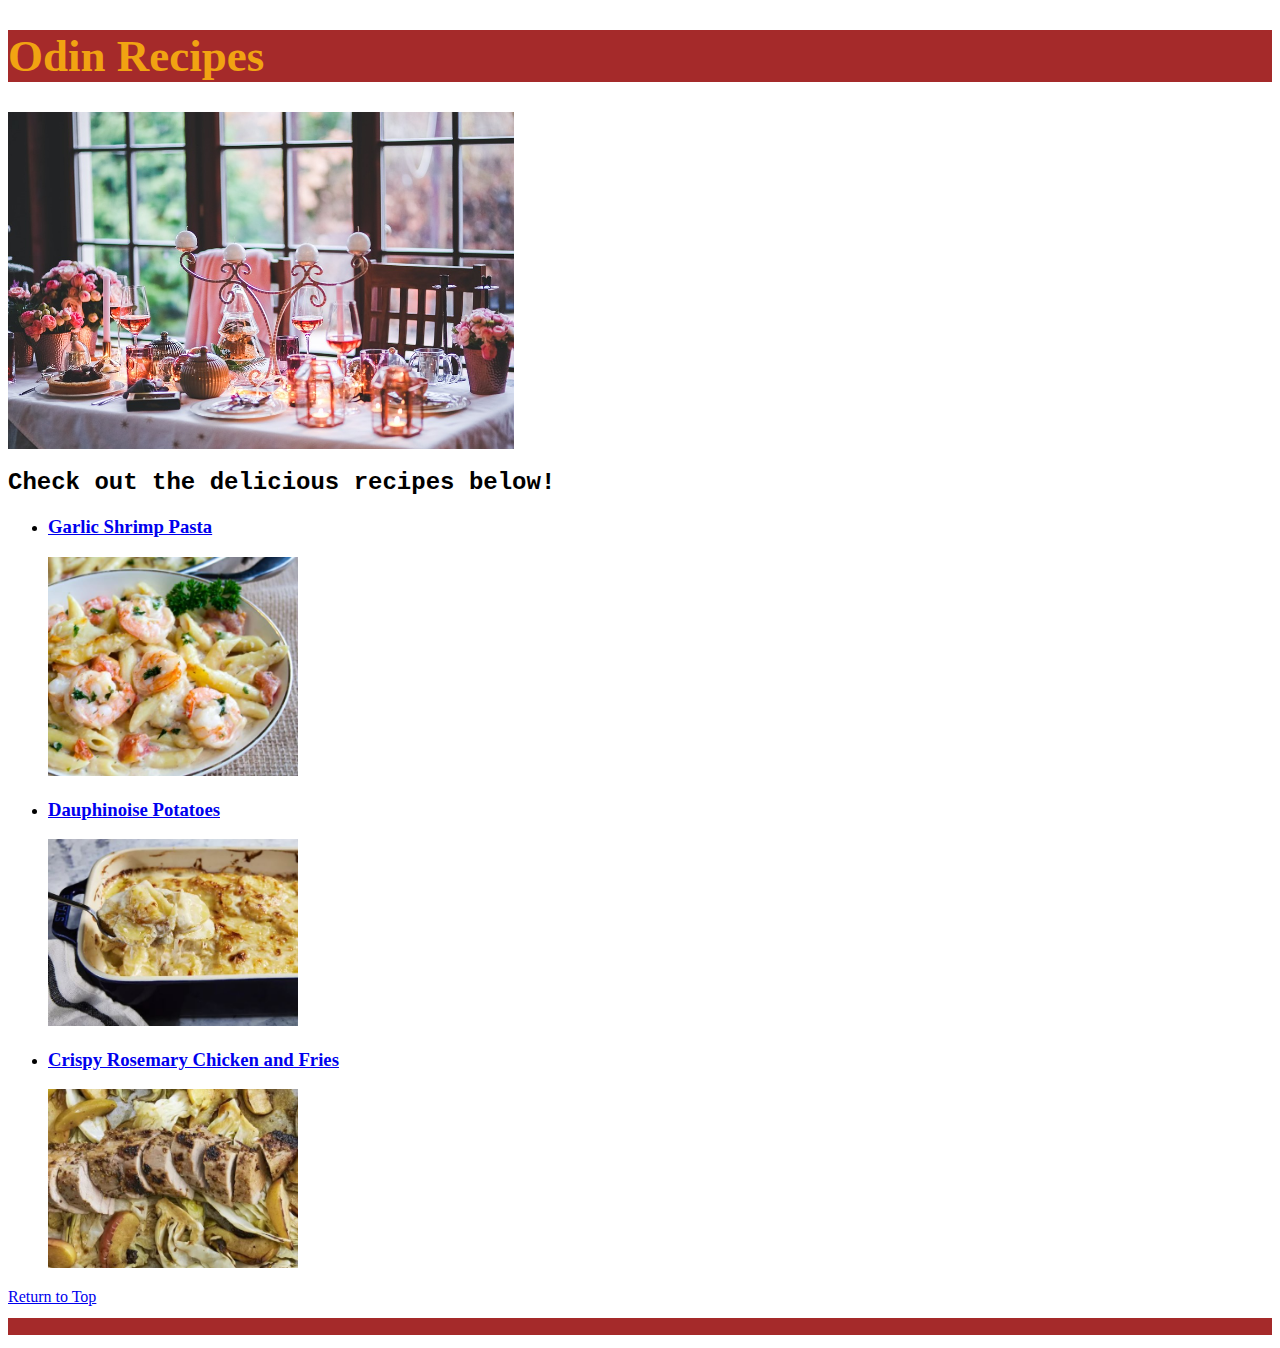
<file: index.html>
<!DOCTYPE html>

<html lang="en">
    <head>
        <meta charset="utf-8">
        <title>Odin Recipes</title>
        <link rel="stylesheet" href="./styles.css">
    </head>

    <body>
        <!--https://dustunderbag.github.io/odin-recipes/recipes/chicken-and-fries.html-->
        <h1 class="header" id="top">Odin Recipes</h1>

        <img class="image banner" src="./images/Banner-Index.jpg" alt="A banner photo of a cake and Christmas decorations, on a wooden table">
      
        <h2 class="prompt">Check out the delicious recipes below!</h2>

        <!--
        <div class="image list">
            <a href="./recipes/garlic-shrimp-pasta.html"> <img id="garlic-shrimp-pasta" src="./images/garlic-shrimp-pasta.JPG" alt="Photo of finished Garlic Shrimp Pasta"> </a>
            <a href="./recipes/dauphinoise-potatoes.html"> <img id="dauphinoise-potatoes" src="./images/dauphinoise-potatoes.JPG" alt="Photo of finished Dauphinoise Potatoes"> </a>
            <a href="./recipes/chicken-and-fries.html"> <img id="chicken-and-fries" src="./images/chicken-and-fries.JPG" alt="Photo of finished Crispy Rosemary Chicken and Fries"> </a>
        </div>
        -->
        <ul class="menu">
            <li> 
                <a href="./recipes/garlic-shrimp-pasta.html">
                        <h3>Garlic Shrimp Pasta</h3>
                        <img class="image food" id="garlic-shrimp-pasta" src="./images/garlic-shrimp-pasta.JPG" alt="Photo of finished Garlic Shrimp Pasta">    
                </a>
            </li>

            <li>
                <a href="./recipes/dauphinoise-potatoes.html">
                    <h3>Dauphinoise Potatoes</h3>
                    <img class="image food" id="dauphinoise-potatoes" src="./images/dauphinoise-potatoes.JPG" alt="Photo of finished Dauphinoise Potatoes">   
                </a>
                
            </li>

            <li>
                <a href="./recipes/chicken-and-fries.html">
                    <h3>Crispy Rosemary Chicken and Fries</h3>
                    <img class="image food" id="chicken-and-fries" src="./images/chicken-and-fries.JPG" alt="Photo of finished Crispy Rosemary Chicken and Fries">
                </a>
            </li>

        </ul>
        
        <a href="#top"> Return to Top </a>
        <h2 class="header">./.header</h1>

    </body>

</html>
</file>
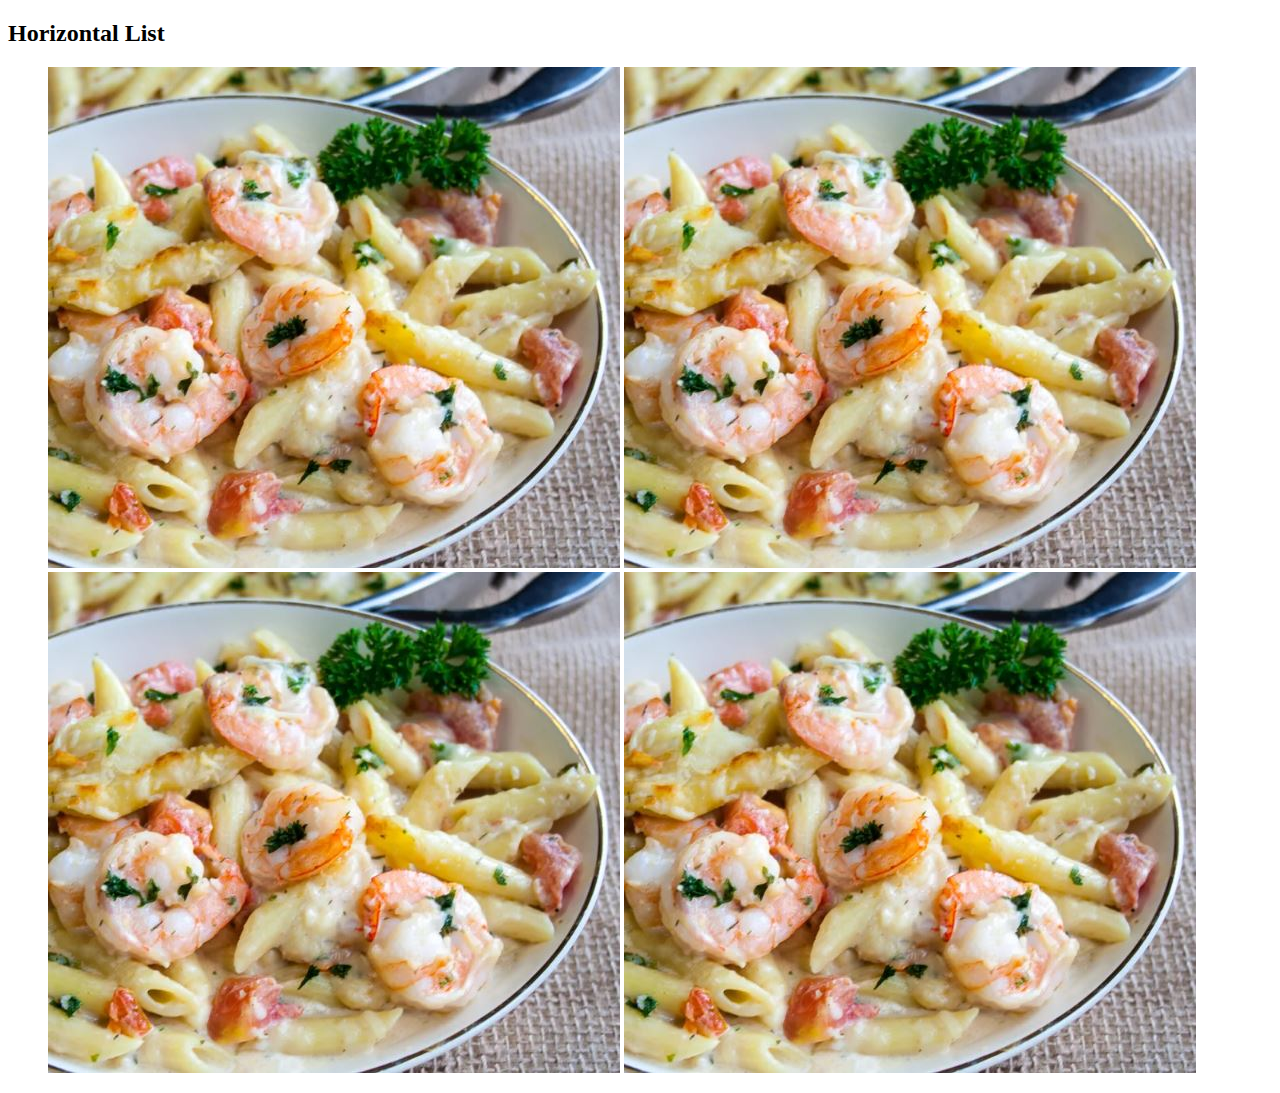
<file: test.html>
<!DOCTYPE html>
<html>
<head>
<style>
ul#menu li {
  display:inline;
}
</style>
</head>
<body>

<h2>Horizontal List</h2>

<ul id="menu">
  <li> <img src="./images/garlic-shrimp-pasta.JPG" alt="Photo of finished Garlic Shrimp Pasta"> </li>
  <li> <img src="./images/garlic-shrimp-pasta.JPG" alt="Photo of finished Garlic Shrimp Pasta"> </li>
  <li> <img src="./images/garlic-shrimp-pasta.JPG" alt="Photo of finished Garlic Shrimp Pasta"> </li>
  <li> <img src="./images/garlic-shrimp-pasta.JPG" alt="Photo of finished Garlic Shrimp Pasta"> </li>
</ul>  

</body>
</html>
</file>
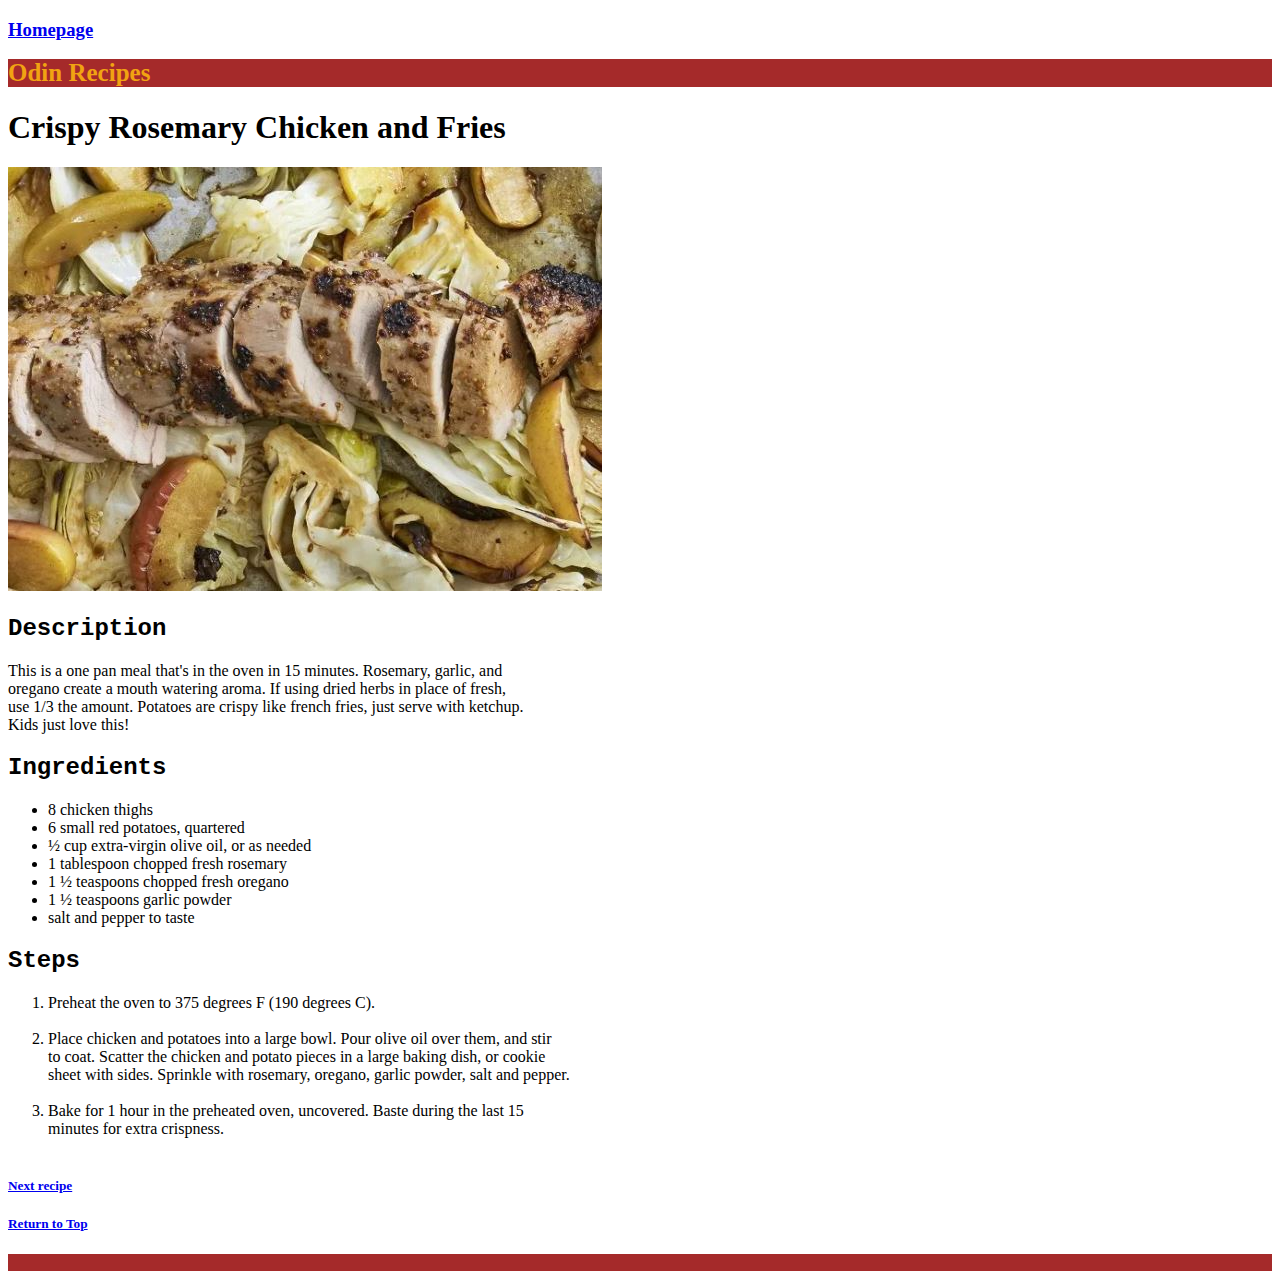
<file: recipes/chicken-and-fries.html>
<!DOCTYPE html>

<html lang="en">
    <head>
        <meta charset="utf-8">
        <title>Crispy Rosemary Chicken and Fries</title>
        <link rel="stylesheet" href="../styles.css">
    </head>

    <body>
        <h3> <a href="../index.html">Homepage</a> </h3>

        <h1 class="header" id="top" style="font-size:25px">Odin Recipes</h1>
        <h1>Crispy Rosemary Chicken and Fries</h1>
        <img src="../images/chicken-and-fries.JPG" alt="Photo of finished Crispy Rosemary Chicken and Fries">
        
        <h2 class="section">Description</h2>
        <p>This is a one pan meal that's in the oven in 15 minutes. Rosemary, garlic, and 
            <br>oregano create a mouth watering aroma. If using dried herbs in place of fresh,
            <br>use 1/3 the amount. Potatoes are crispy like french fries, just serve with ketchup.
            <br>Kids just love this!
        </p>

        <h2 class="section">Ingredients</h2>
        <ul>
            <li>8 chicken thighs</li>
            <li>6 small red potatoes, quartered</li>
            <li>½ cup extra-virgin olive oil, or as needed</li>
            <li>1 tablespoon chopped fresh rosemary</li>
            <li>1 ½ teaspoons chopped fresh oregano</li>
            <li>1 ½ teaspoons garlic powder</li>
            <li>salt and pepper to taste</li>
        </ul>
    
        <h2 class="section">Steps</h2>
        <ol>
            <li>Preheat the oven to 375 degrees F (190 degrees C).<br><br> </li>

            <li>Place chicken and potatoes into a large bowl. Pour olive oil over them, and stir 
                <br>to coat. Scatter the chicken and potato pieces in a large baking dish, or cookie
                <br>sheet with sides. Sprinkle with rosemary, oregano, garlic powder, salt and pepper.<br><br> </li>

            <li>Bake for 1 hour in the preheated oven, uncovered. Baste during the last 15 
                <br>minutes for extra crispness.<br><br> </li>

        </ol>
        
        <h5> <a href="./dauphinoise-potatoes.html">Next recipe</a> </h5>
        <h5> <a href="#top"> Return to Top </a> </h5>

        <h2 class="title header">header</h1>

    </body>



</html>
</file>
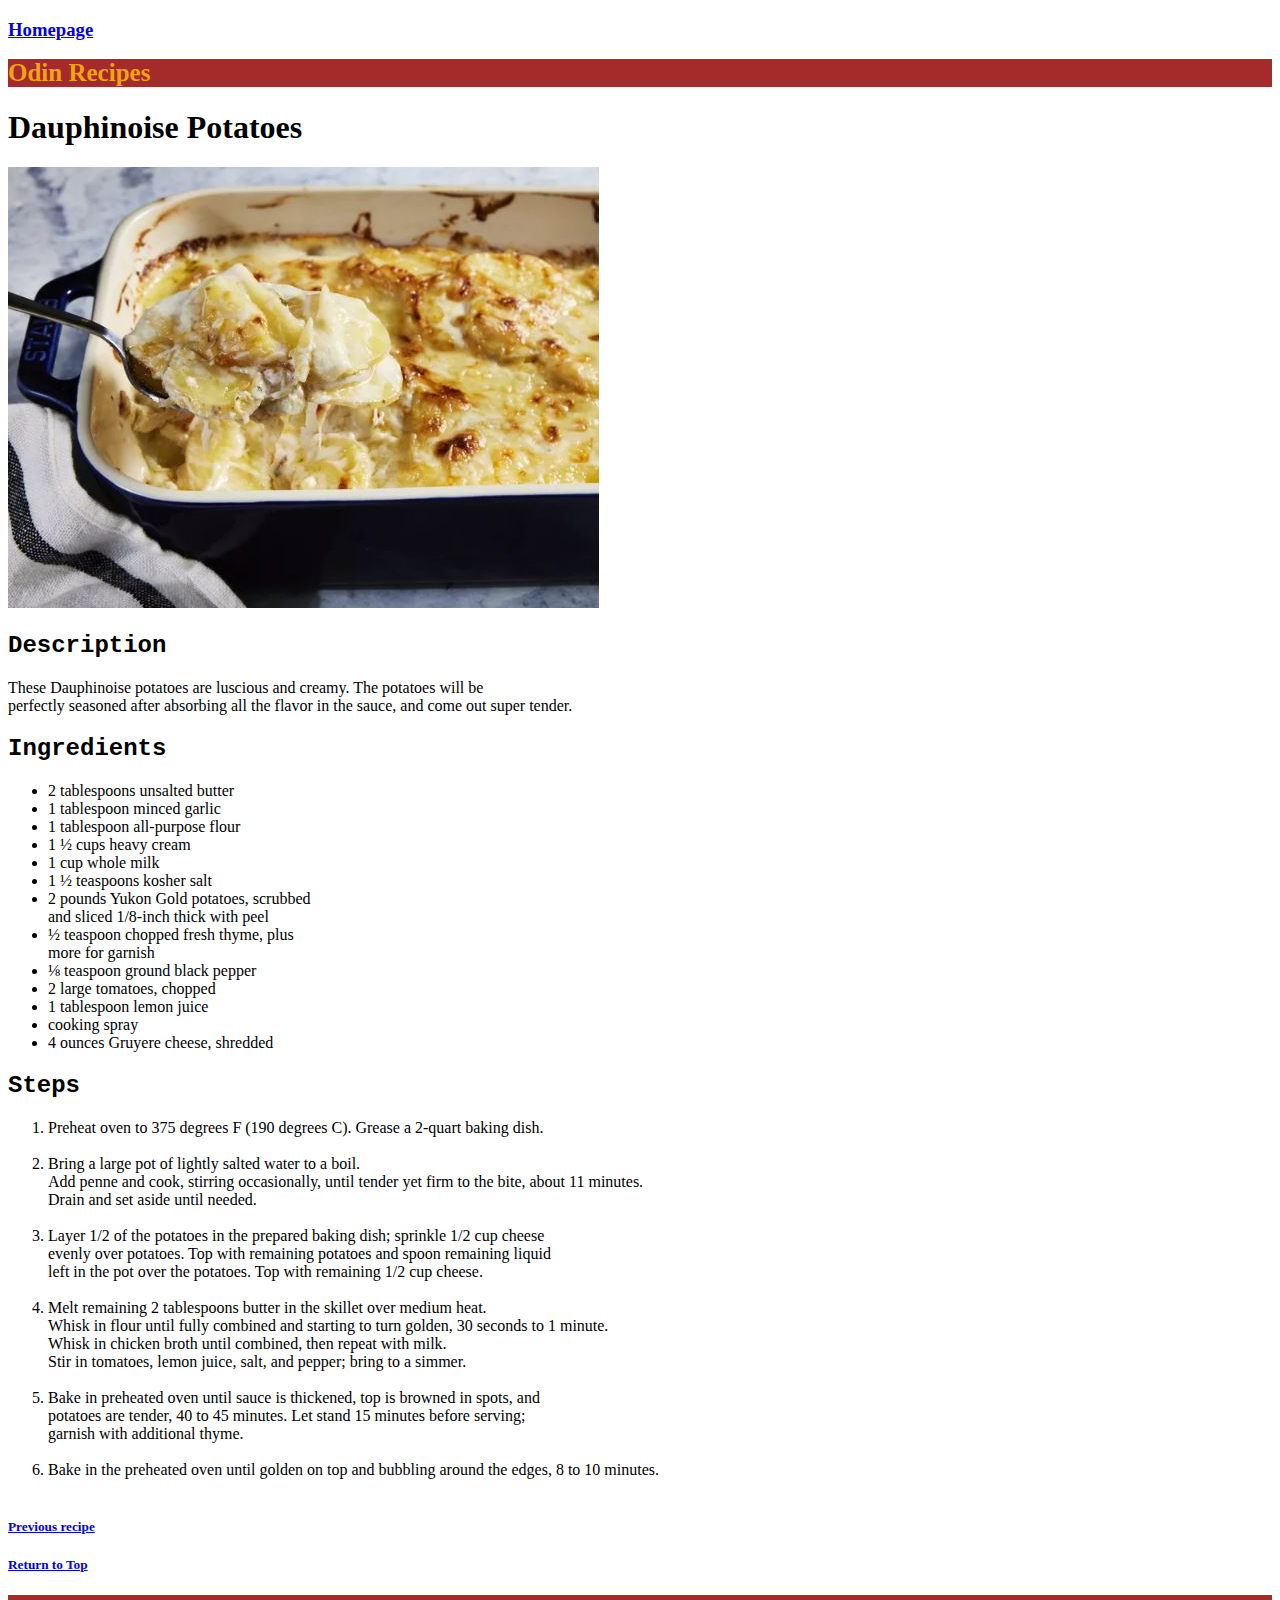
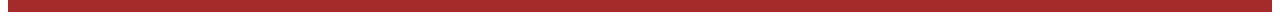
<file: recipes/dauphinoise-potatoes.html>
<!DOCTYPE html>

<html lang="en">
    <head>
        <meta charset="utf-8">
        <title>Dauphinoise Potatoes</title>
        <link rel="stylesheet" href="../styles.css">
    </head>

    <body>
        <h3> <a href="../index.html">Homepage</a> </h3>

        <h1 class="header" id="top" style="font-size:25px">Odin Recipes</h1>
        <h1>Dauphinoise Potatoes</h1>

        <img src="../images/dauphinoise-potatoes.JPG" alt="Photo of finished Dauphinoise Potatoes">
        
        <h2 class="section">Description</h2>
        <p>These Dauphinoise potatoes are luscious and creamy. The potatoes will be 
            <br>     
            perfectly seasoned after absorbing all the flavor in the sauce, and come out super tender.

        </p>

        <h2 class="section">Ingredients</h2>
        <ul>
            <li>2 tablespoons unsalted butter</li>
            <li>1 tablespoon minced garlic</li>
            <li>1 tablespoon all-purpose flour</li>
            <li>1 ½ cups heavy cream</li>
            <li>1 cup whole milk</li>
            <li>1 ½ teaspoons kosher salt</li>
            <li>2 pounds Yukon Gold potatoes, scrubbed <br>and sliced 1/8-inch thick with peel</li>
            <li>½ teaspoon chopped fresh thyme, plus <br>more for garnish</li>
            <li>⅛ teaspoon ground black pepper</li>
            <li>2 large tomatoes, chopped</li>
            <li>1 tablespoon lemon juice</li>
            <li>cooking spray</li>
            <li>4 ounces Gruyere cheese, shredded</li>
        </ul>
    
        <h2 class="section">Steps</h2>
        <ol>
            <li>Preheat oven to 375 degrees F (190 degrees C). Grease a 2-quart baking dish.<br><br> </li>

            <li>Bring a large pot of lightly salted water to a boil. 
                <br>Add penne and cook, stirring occasionally, until tender yet firm to the bite, about 11 minutes. 
                <br>Drain and set aside until needed.<br><br> </li>

            <li>Layer 1/2 of the potatoes in the prepared baking dish; sprinkle 1/2 cup cheese 
                <br>evenly over potatoes. Top with remaining potatoes and spoon remaining liquid
                <br>left in the pot over the potatoes. Top with remaining 1/2 cup cheese.<br><br> </li>
                
            <li>Melt remaining 2 tablespoons butter in the skillet over medium heat. 
                <br>Whisk in flour until fully combined and starting to turn golden, 30 seconds to 1 minute. 
                <br>Whisk in chicken broth until combined, then repeat with milk. 
                <br>Stir in tomatoes, lemon juice, salt, and pepper; bring to a simmer.<br><br> </li>
            
            <li>Bake in preheated oven until sauce is thickened, top is browned in spots, and 
                <br>potatoes are tender, 40 to 45 minutes. Let stand 15 minutes before serving;
                <br>garnish with additional thyme.<br><br> </li>

            <li>Bake in the preheated oven until golden on top and bubbling around the edges, 8 to 10 minutes.<br><br> </li>

        </ol>

        <h5> <a href="./garlic-shrimp-pasta.html">Previous recipe</a> </h5>
        <h5> <a href="#top"> Return to Top </a> </h5>

        <h2 class="title header">header</h1>

    </body>



</html>
</file>
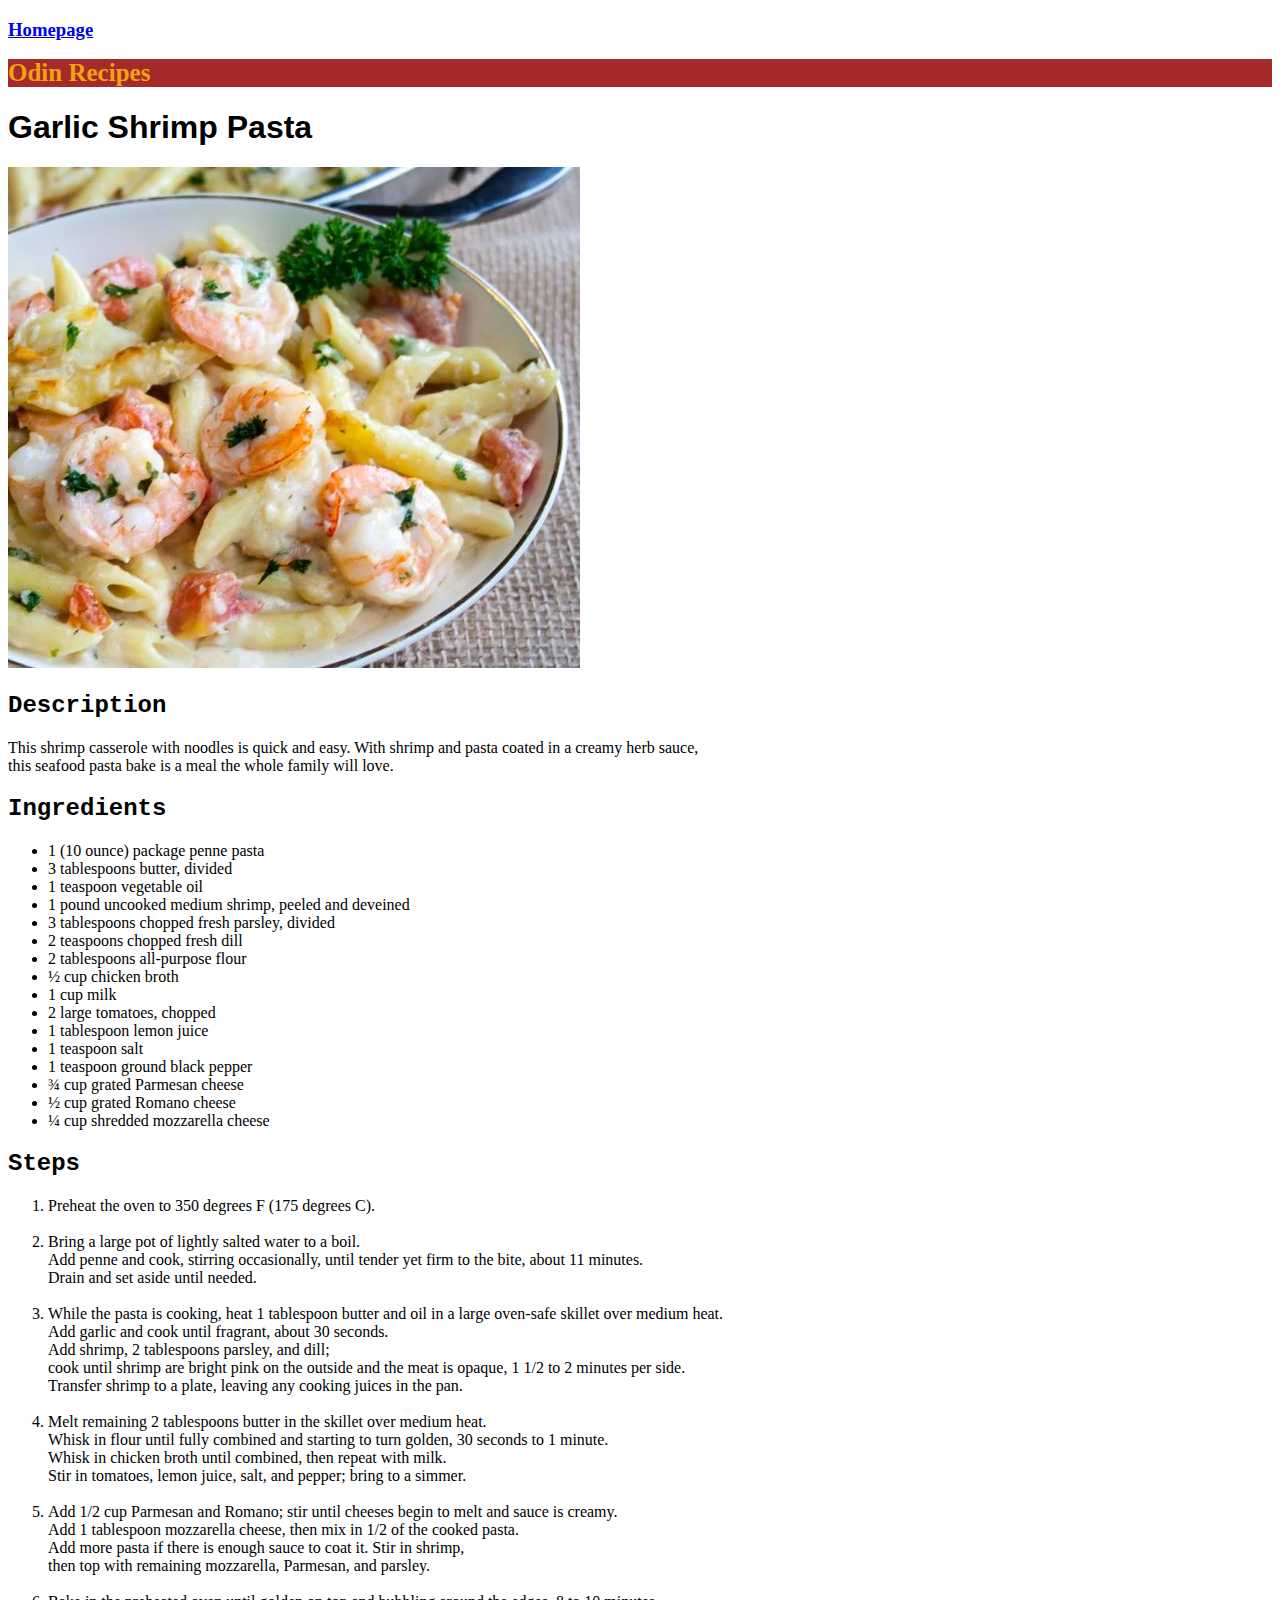
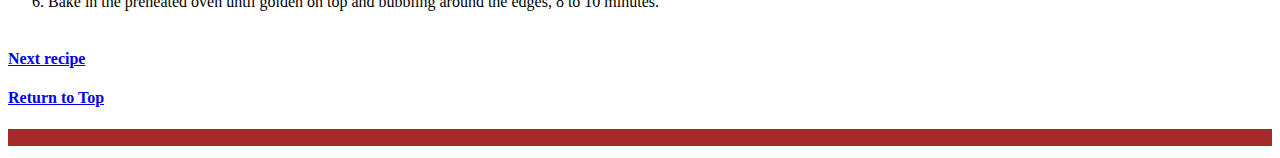
<file: recipes/garlic-shrimp-pasta.html>
<!DOCTYPE html>

<html lang="en">
    <head>
        <meta charset="utf-8">
        <title>Garlic Shrimp Pasta</title>
        <link rel="stylesheet" href="../styles.css">
    </head>
    
    <body>
        <h3> <a href="../index.html">Homepage</a> </h3>

        <h1 class="header" id="top" style="font-size:25px">Odin Recipes</h1>
        <h1 class="title">Garlic Shrimp Pasta</h1>

        <img src="../images/garlic-shrimp-pasta.JPG" alt="Photo of finished Garlic Shrimp Pasta">
        
        <h2 class="section">Description</h2>
        <p>This shrimp casserole with noodles is quick and easy. 
            With shrimp and pasta coated in a creamy herb sauce,
            <br>
            this seafood pasta bake is a meal the whole family will love.</p>

        <h2 class="section">Ingredients</h2>
        <ul>
            <li>1 (10 ounce) package penne pasta</li>
            <li>3 tablespoons butter, divided</li>
            <li>1 teaspoon vegetable oil</li>
            <li>1 pound uncooked medium shrimp, peeled and deveined</li>
            <li>3 tablespoons chopped fresh parsley, divided</li>
            <li>2 teaspoons chopped fresh dill</li>
            <li>2 tablespoons all-purpose flour</li>
            <li>½ cup chicken broth</li>
            <li>1 cup milk</li>
            <li>2 large tomatoes, chopped</li>
            <li>1 tablespoon lemon juice</li>
            <li>1 teaspoon salt</li>
            <li>1 teaspoon ground black pepper</li>
            <li>¾ cup grated Parmesan cheese</li>
            <li>½ cup grated Romano cheese</li>
            <li>¼ cup shredded mozzarella cheese</li>
        </ul>
    
        <h2 class="section">Steps</h2>
        <ol>
            <li>Preheat the oven to 350 degrees F (175 degrees C).<br><br> </li>

            <li>Bring a large pot of lightly salted water to a boil. 
                <br>Add penne and cook, stirring occasionally, until tender yet firm to the bite, about 11 minutes. 
                <br>Drain and set aside until needed.<br><br> </li>            

            <li>While the pasta is cooking, heat 1 tablespoon butter and oil in a large oven-safe skillet over medium heat. 
                <br>Add garlic and cook until fragrant, about 30 seconds. 
                <br>Add shrimp, 2 tablespoons parsley, and dill; 
                <br>cook until shrimp are bright pink on the outside and the meat is opaque, 1 1/2 to 2 minutes per side. 
                <br>Transfer shrimp to a plate, leaving any cooking juices in the pan.<br><br> </li>

            <li>Melt remaining 2 tablespoons butter in the skillet over medium heat. 
                <br>Whisk in flour until fully combined and starting to turn golden, 30 seconds to 1 minute. 
                <br>Whisk in chicken broth until combined, then repeat with milk. 
                <br>Stir in tomatoes, lemon juice, salt, and pepper; bring to a simmer.<br><br> </li>
            
            <li>Add 1/2 cup Parmesan and Romano; stir until cheeses begin to melt and sauce is creamy. 
                <br>Add 1 tablespoon mozzarella cheese, then mix in 1/2 of the cooked pasta. 
                <br>Add more pasta if there is enough sauce to coat it. Stir in shrimp, 
                <br>then top with remaining mozzarella, Parmesan, and parsley.<br><br> </li>

            <li>Bake in the preheated oven until golden on top and bubbling around the edges, 8 to 10 minutes.<br><br> </li>

        </ol>

        <h4> <a href="./dauphinoise-potatoes.html">Next recipe</a> </h4>
        <h4> <a href="#top"> Return to Top </a> </h4>

        <h2 class="title header">header</h1>


    </body>



</html>
</file>
<file: styles.css>
.header {
    background-color: brown;
}

h1.header {
    font-family: "Copperplate", papyrus, fantasy;
    color: rgb(241, 163, 18);
    font-size:45px;
}

h1.title{
    font-family: Helvetica,Arial, Helvetica, sans-serif;
}

.image.banner {
    width:40%;
    display: block;
}

/* To center image using text-align, image has to be inside a div container, but doesn't seem to support Scaling */
/*
div {   
    text-align: center; 
    }
*/

h2.prompt {
    font-family: 'Courier New', Courier, monospace;
}

h2.section {
    font-family: "Lucida Handwriting", Papyrus, Courier, cursive, monospace;
    font-weight:bold;
}

ul.menu .image.food {
    height: auto;
    width: 250px;
}

ul.menu .item {

}

h2.header {
    color: brown;
    font-size:15px;
}
</file>
